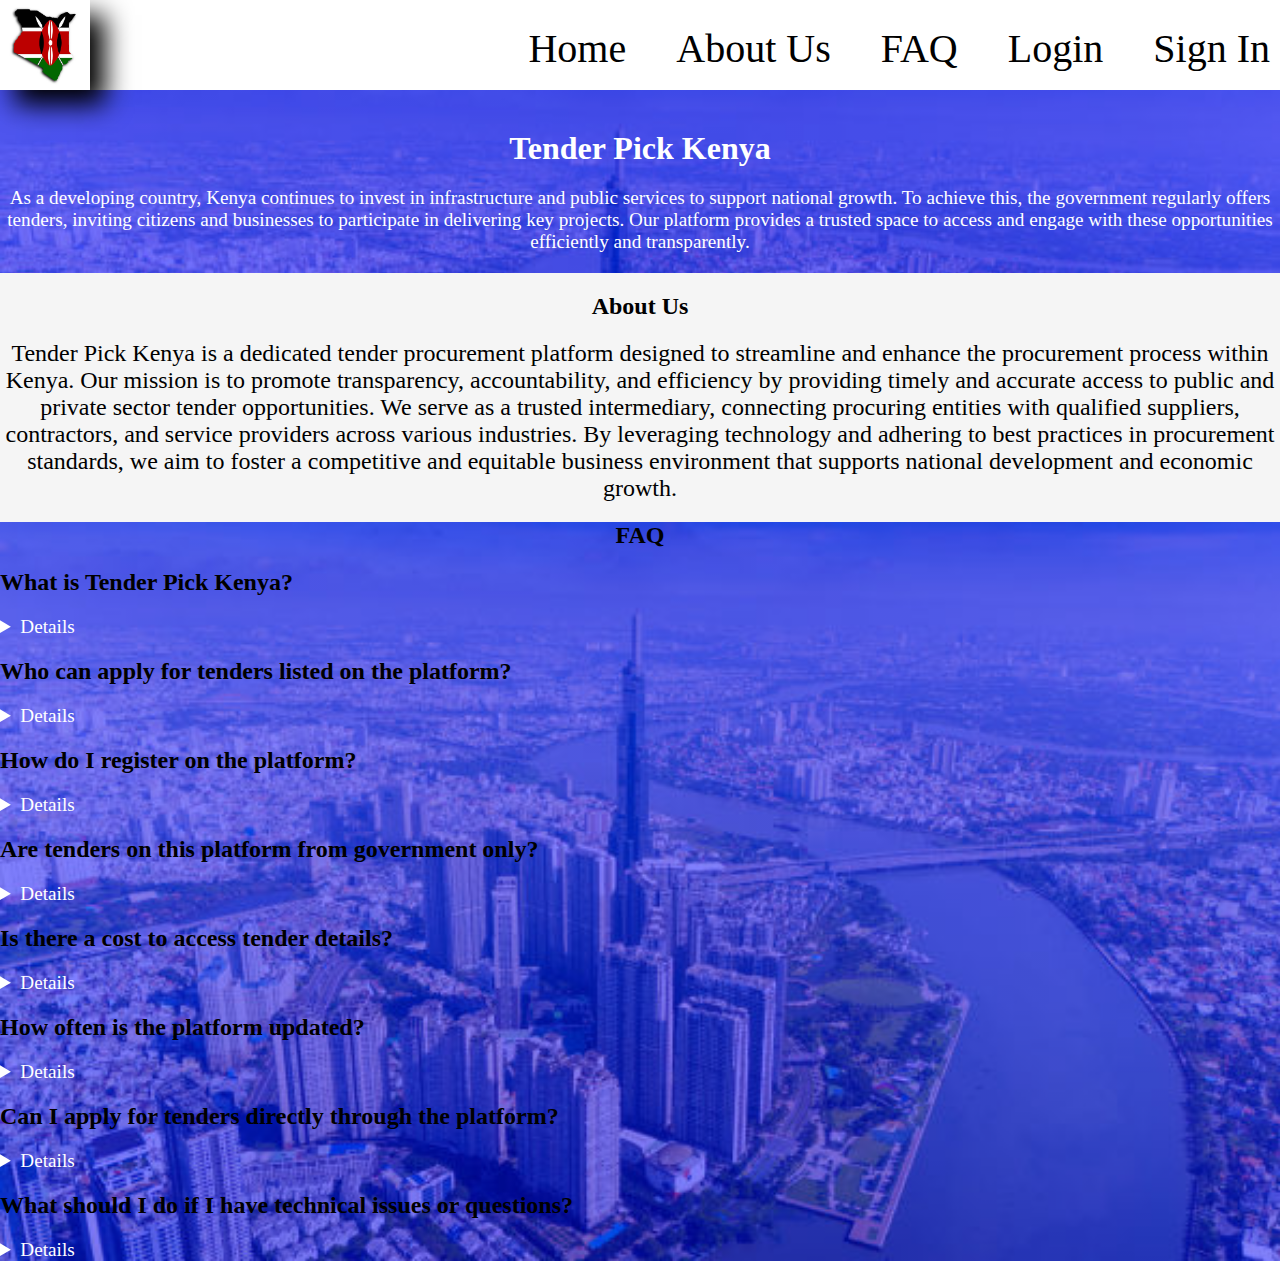
<file: index.html>
<!DOCTYPE html>
<html lang="en">
<head>
    <meta charset="UTF-8">
    <meta name="viewport" content="width=device-width, initial-scale=1.0">
    <title>Tender Kenya</title>
    <link rel="stylesheet" href="./tenderhome.css">
    <link rel="icon" href="/images/kenya.jpg">
</head>
<body id="home">
   <div class="container">
    <header>
        <nav>
            
            <ul>
                <li><img src="/images/kenya.jpg" alt="logo"></li>
                <li><a href="#home2">home</a></li>
                <li><a href="#aboutus">about us</a></li>
                <li><a href="#FAQ">FAQ</a></li>
                <li><a href="login.html" target="">Login</a></li>
                <li><a href="signin.html" target="">sign in</a></li>
            </ul>
            
        </nav>
        <h1 id="home2">Tender Pick Kenya</h1>
        <p>As a developing country, Kenya continues to invest in infrastructure and public services to support national growth. To achieve this, the government regularly offers tenders, inviting citizens and businesses to participate in delivering key projects. Our platform provides a trusted space to access and engage with these opportunities efficiently and transparently. </p>
    </header>
   </div>
   <main>
    <div class="container3"><h2 id="aboutus">about us</h2>
    <p> Tender Pick Kenya is a dedicated tender procurement platform designed to streamline and enhance the procurement process within Kenya. Our mission is to promote transparency, accountability, and efficiency by providing timely and accurate access to public and private sector tender opportunities. We serve as a trusted intermediary, connecting procuring entities with qualified suppliers, contractors, and service providers across various industries. By leveraging technology and adhering to best practices in procurement standards, we aim to foster a competitive and equitable business environment that supports national development and economic growth.
    </p></div>
    <div class="container2">
    <section id="FAQ">
        <h2>FAQ</h2>
        <p>What is Tender Pick Kenya?</p>
        <details>Tender Pick Kenya is an online platform that provides access to public and private sector tenders across Kenya, aiming to promote transparency and efficiency in procurement.</details>
        <p>Who can apply for tenders listed on the platform?</p>
        <details>Any registered business, company, or individual that meets the eligibility criteria specified in a given tender can apply.</details>
        <p> How do I register on the platform?</p>
        <details>Click on the “Sign In” link in the navigation menu and follow the registration instructions to create an account.</details>
        <p> Are tenders on this platform from government only?</p>
        <details>No. While many tenders are government-issued, the platform also lists procurement opportunities from NGOs, private companies, and other institutions.</details>
        <p>Is there a cost to access tender details?</p>
        <details>Basic access to tender listings is free. However, some detailed documents or premium services may require a subscription or payment.</details>
        <p>How often is the platform updated?</p>
        <details>Tender listings are updated daily to ensure users have access to the most current opportunities.</details>
        <p>Can I apply for tenders directly through the platform?</p>
        <details>Some tenders may allow direct submission through the platform, while others will redirect you to the issuing organization's official submission process.</details>
        <p>What should I do if I have technical issues or questions?</p>
        <details>You can reach out to our support team via the “Contact Us” section, or email us at [support@example.com].</details>
    </section>
</div>
   </main>
   
   
    
</body>
</html>
</file>
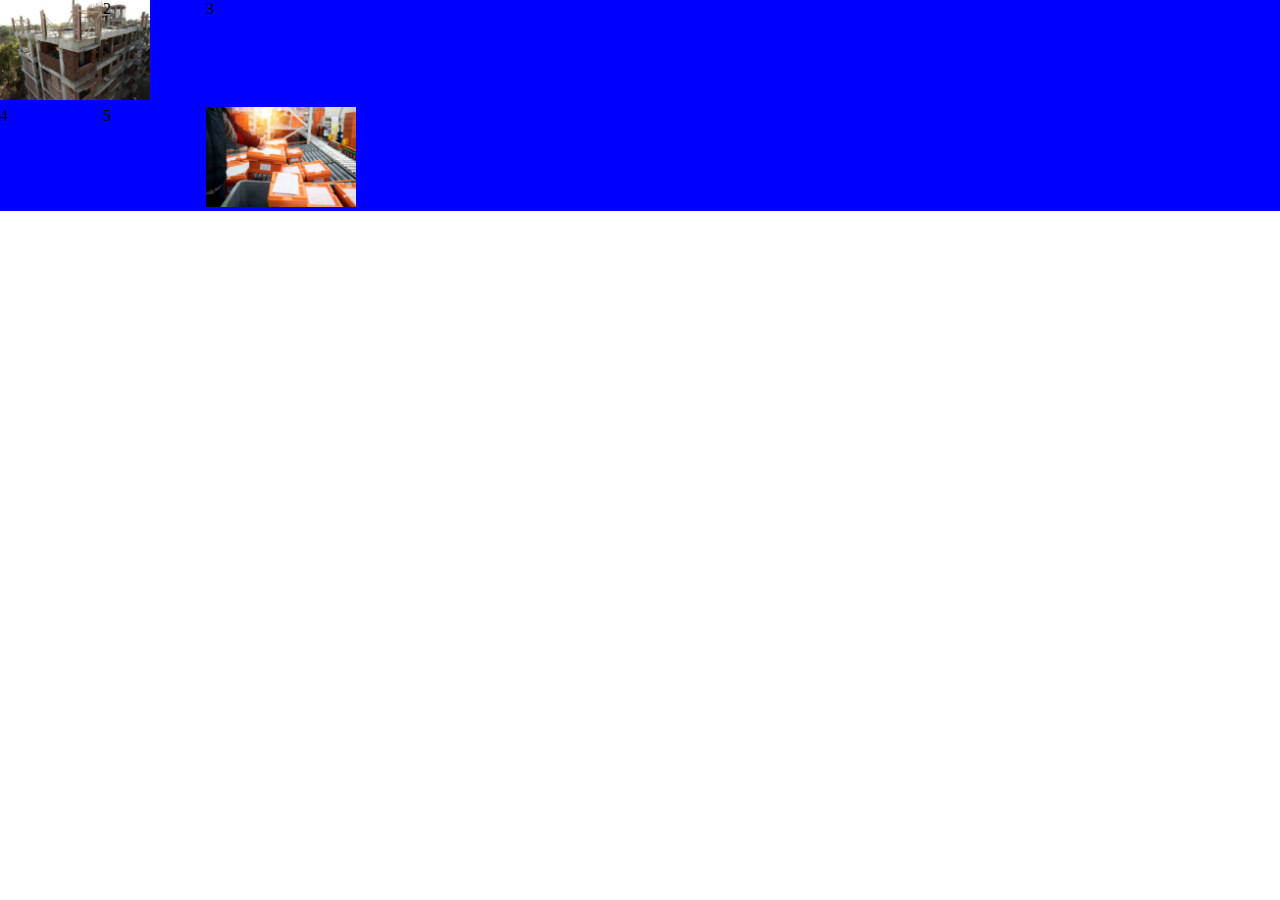
<file: grid.html>
<!DOCTYPE html>
<html lang="en">
<head>
    <meta charset="UTF-8">
    <meta name="viewport" content="width=device-width, initial-scale=1.0">
    <title>grid</title>
    <link rel="stylesheet" href="grid.css">
</head>
<div class="container">
    <div><img src="/images/keja.jpg" alt="" height="100px"></div>
    <div>2</div>
    <div>3</div>
    <div>4</div>
    <div>5</div>
    <div><img src="/images/kits.jpg" alt="" height="100px"></div>
</div>
<body>
    
</body>
</html>
</file>
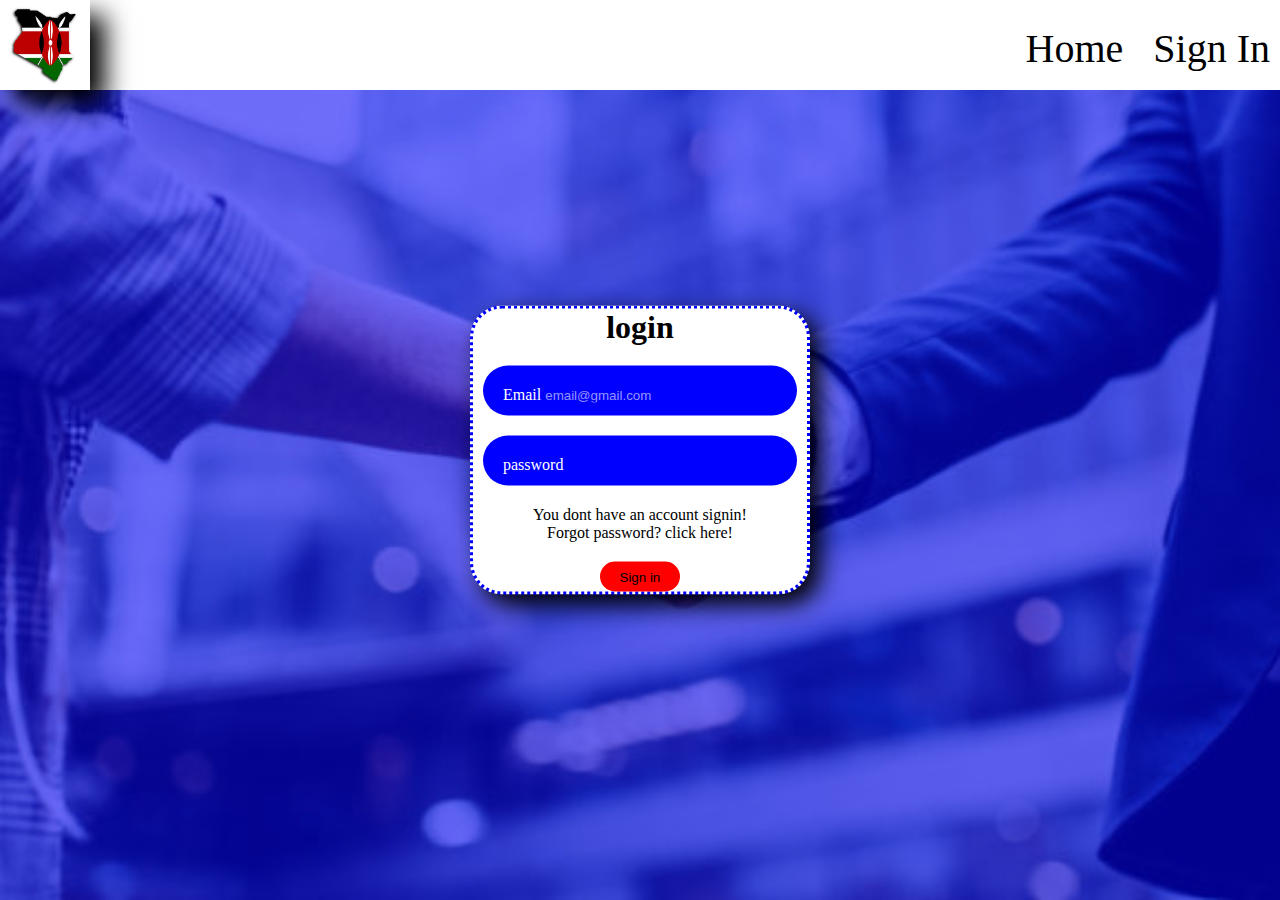
<file: login.html>
<!DOCTYPE html>
<html lang="en">
<head>
    <meta charset="UTF-8">
    <meta name="viewport" content="width=device-width, initial-scale=1.0">
    <title>Tender Kenya</title>
    <link rel="stylesheet" href="login.css">
    <link rel="icon" href="/images/kenya.jpg">
</head>
<body>
    <div class="container">
        <nav>
           
            <ul>
                <li><img src="/images/kenya.jpg" alt="" height="70px"></li>
                <li><a href="index.html" target="">Home</a></li>
                <li><a href="signin.html" target="">Sign in</a></li>
            </ul>
        </nav>
        <div class="formfield">
            <h1>login</h1>
           

            <div class="inputfield" >
                <label for="email">Email</label>
                <input type="email" placeholder="email@gmail.com" id="email">

            </div>

            <div class="inputfield">
                <label for="name">password</label>
                <input type="password" id="password">

            </div>

            <div class="pgroup"><p id="Message"> You dont have an account <a href="signin.html">signin!</a> </p>
            <p>Forgot password? <a href="#">click here!</a></p> </div>

            <div class="btnfield">
                <button type="submit">Sign in</button>
            </div>

        </div>

    </div>
    
</body>
</html>
</file>
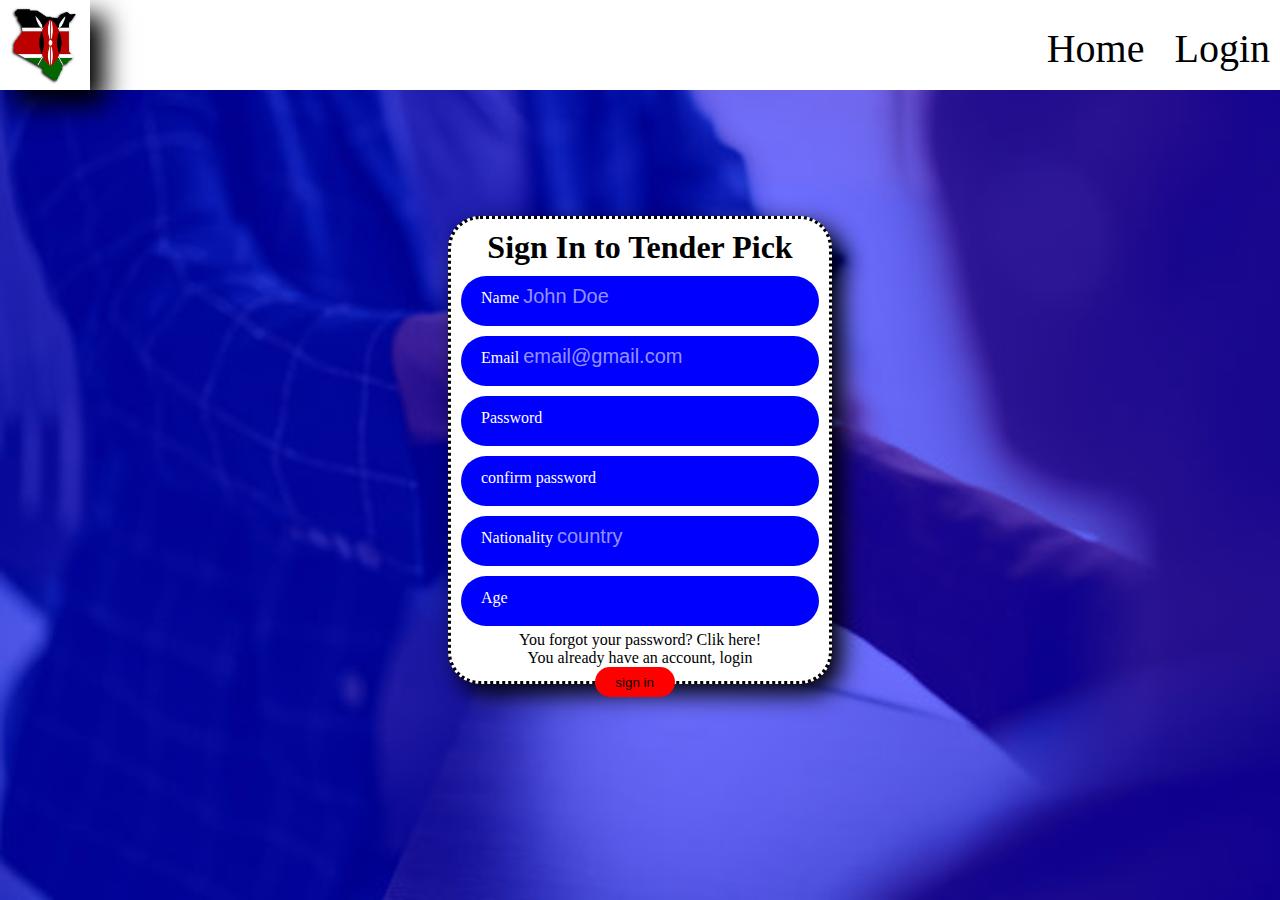
<file: signin.html>
<!DOCTYPE html>
<html lang="en">
<head>
    <meta charset="UTF-8">
    <meta name="viewport" content="width=device-width, initial-scale=1.0">
    <title>Tender Kenya</title>
    <link rel="stylesheet" href="signin.css">
    <link rel="icon" href="/images/kenya.jpg">
</head>
<body>
    <div class="container">
        <nav>
           
            <ul>
                <li><img src="/images/kenya.jpg" alt="" height="70px"></li>
                <li><a href="tenderhome.html" target="">Home</a></li>
                <li><a href="login.html" target="">login</a></li>
            </ul>
        </nav>
        <div class="formfield">
            <form action="" id="myform">
            <h1>Sign In to Tender Pick</h1>
            <div class="inputfield">
                <label for="name">Name</label>
                <input type="text" name="name" id="name" placeholder="John Doe">
            </div>
            <div class="inputfield">
                <label for="email">Email</label>
                <input type="email" id="email" placeholder="email@gmail.com">
            </div>
            <div class="inputfield">
                <label for="password">Password</label>
                <input type="password" id="password">
            </div>
            <div class="inputfield">
                <label for="confirmpassword">confirm password</label>
                <input type="password" id="confirmpassword">
                
            </div>
            <div class="inputfield">
                <label for="nationality">Nationality</label>
                <input type="text" id="nationality" placeholder="country">
            </div>
             <div class="inputfield">
                <label for="age">Age</label>
                <input type="number" id="age">
             </div>
           <div class="pgroup"> 
            <p id="errorMessage" style="color: red;"></p>
            <p>You forgot your password? <a href="#">Clik here!</a></p>
            <p id="Message">You already have an account, <a href="login.html">login</a></p>
        </div>
        <div class="btnfield">
            <button type="submit">sign in</button></div>
    </form>

        </div>
    </div>
  <script src="signin.js"></script>  
</body>
</html>
</file>
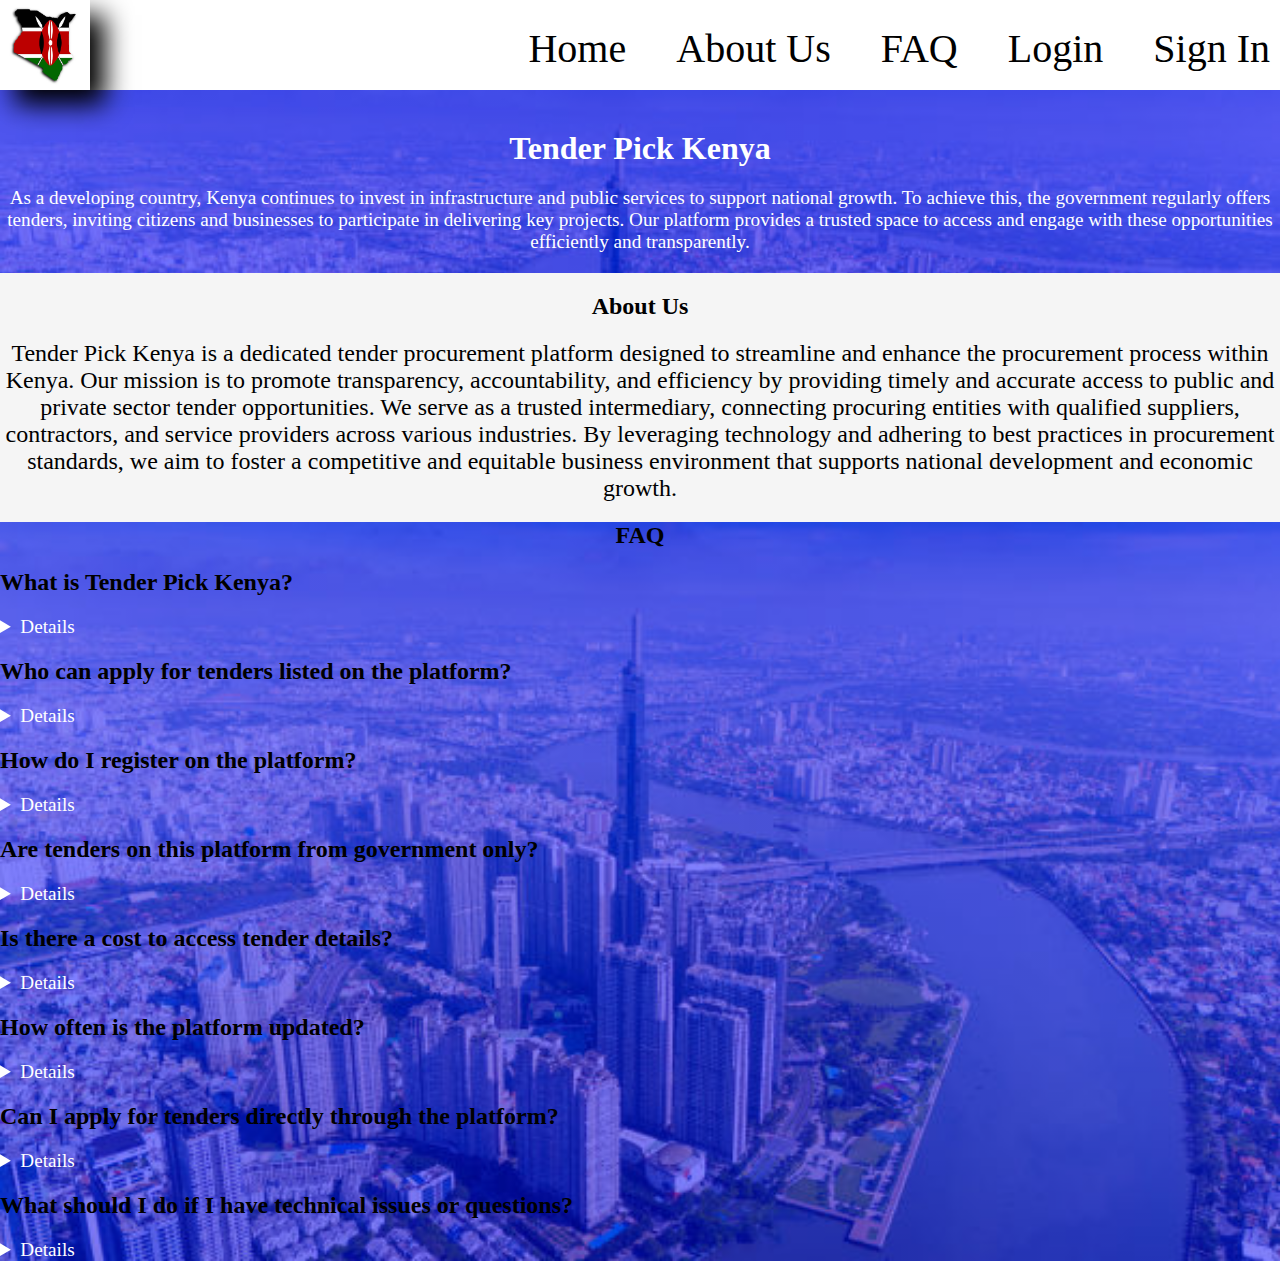
<file: tenderhome.html>
<!DOCTYPE html>
<html lang="en">
<head>
    <meta charset="UTF-8">
    <meta name="viewport" content="width=device-width, initial-scale=1.0">
    <title>Tender Kenya</title>
    <link rel="stylesheet" href="tenderhome.css">
    <link rel="icon" href="/images/kenya.jpg">
</head>
<body id="home">
   <div class="container">
    <header>
        <nav>
            
            <ul>
                <li><img src="/images/kenya.jpg" alt="logo"></li>
                <li><a href="#home2">home</a></li>
                <li><a href="#aboutus">about us</a></li>
                <li><a href="#FAQ">FAQ</a></li>
                <li><a href="login.html" target="">Login</a></li>
                <li><a href="signin.html" target="">sign in</a></li>
            </ul>
        </nav>
        <h1 id="home2">Tender Pick Kenya</h1>
        <p>As a developing country, Kenya continues to invest in infrastructure and public services to support national growth. To achieve this, the government regularly offers tenders, inviting citizens and businesses to participate in delivering key projects. Our platform provides a trusted space to access and engage with these opportunities efficiently and transparently. </p>
    </header>
   </div>
   <main>
    <div class="container3"><h2 id="aboutus">about us</h2>
    <p> Tender Pick Kenya is a dedicated tender procurement platform designed to streamline and enhance the procurement process within Kenya. Our mission is to promote transparency, accountability, and efficiency by providing timely and accurate access to public and private sector tender opportunities. We serve as a trusted intermediary, connecting procuring entities with qualified suppliers, contractors, and service providers across various industries. By leveraging technology and adhering to best practices in procurement standards, we aim to foster a competitive and equitable business environment that supports national development and economic growth.
    </p></div>
    <div class="container2">
    <section id="FAQ">
        <h2>FAQ</h2>
        <p>What is Tender Pick Kenya?</p>
        <details>Tender Pick Kenya is an online platform that provides access to public and private sector tenders across Kenya, aiming to promote transparency and efficiency in procurement.</details>
        <p>Who can apply for tenders listed on the platform?</p>
        <details>Any registered business, company, or individual that meets the eligibility criteria specified in a given tender can apply.</details>
        <p> How do I register on the platform?</p>
        <details>Click on the “Sign In” link in the navigation menu and follow the registration instructions to create an account.</details>
        <p> Are tenders on this platform from government only?</p>
        <details>No. While many tenders are government-issued, the platform also lists procurement opportunities from NGOs, private companies, and other institutions.</details>
        <p>Is there a cost to access tender details?</p>
        <details>Basic access to tender listings is free. However, some detailed documents or premium services may require a subscription or payment.</details>
        <p>How often is the platform updated?</p>
        <details>Tender listings are updated daily to ensure users have access to the most current opportunities.</details>
        <p>Can I apply for tenders directly through the platform?</p>
        <details>Some tenders may allow direct submission through the platform, while others will redirect you to the issuing organization's official submission process.</details>
        <p>What should I do if I have technical issues or questions?</p>
        <details>You can reach out to our support team via the “Contact Us” section, or email us at [support@example.com].</details>
    </section>
</div>
   </main>
   
   
    
</body>
</html>
</file>
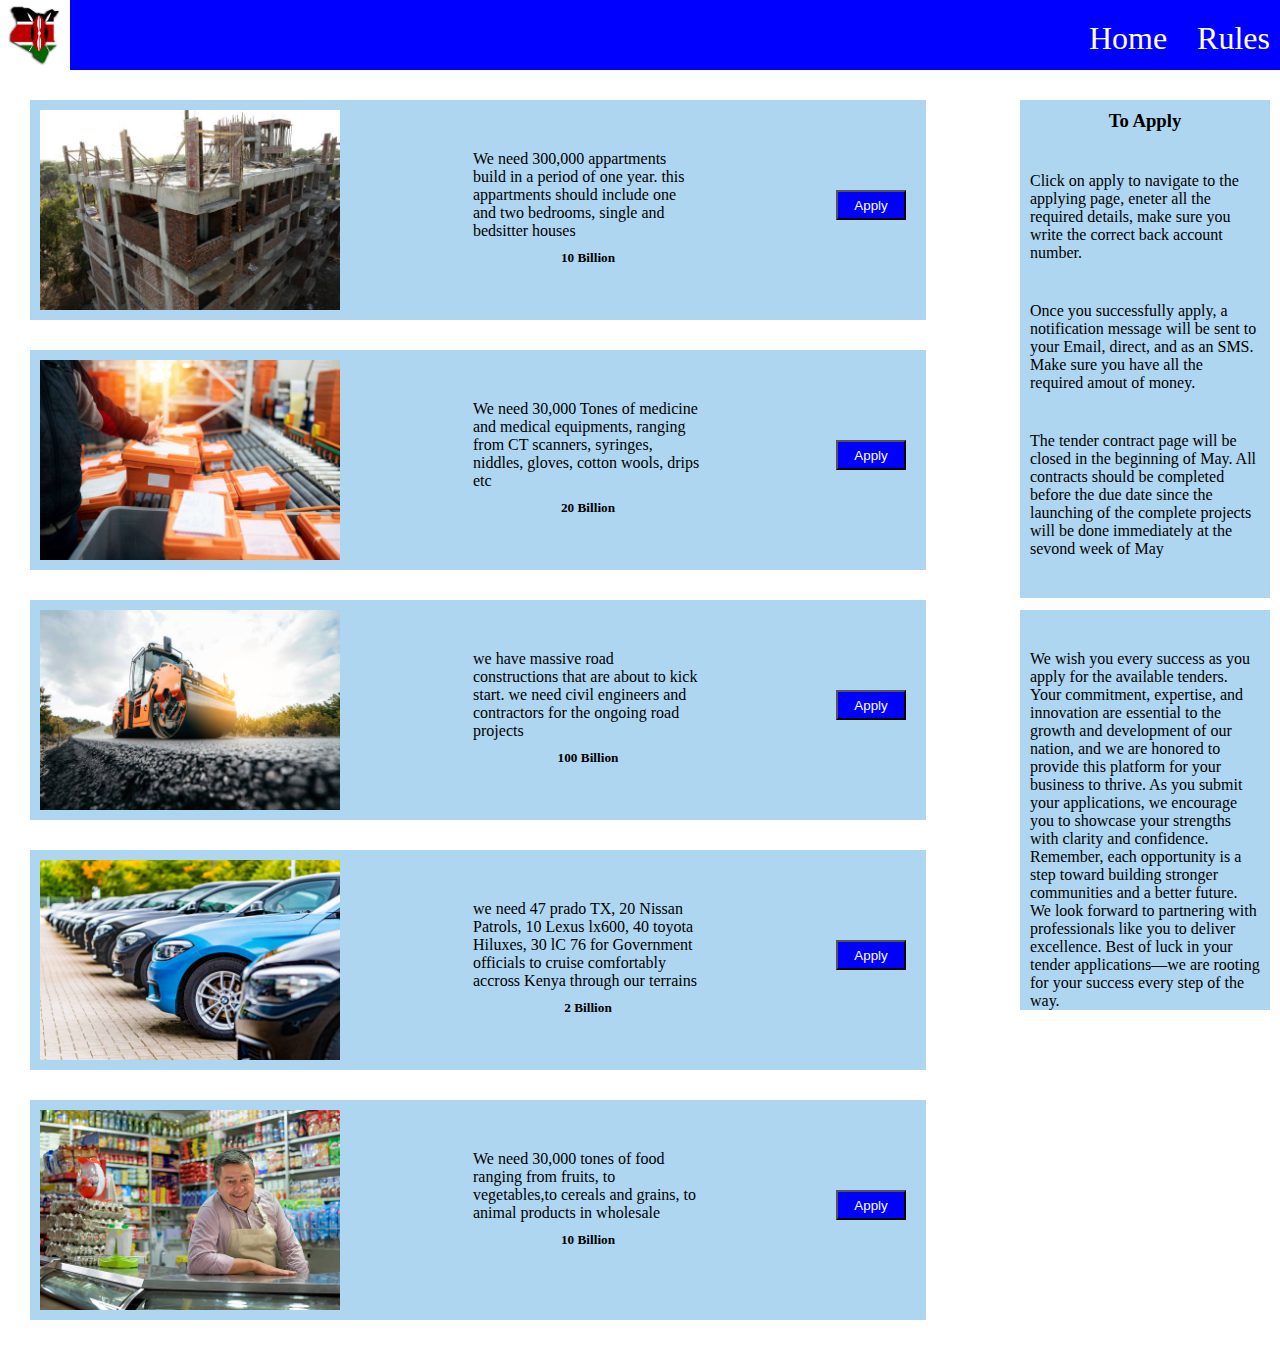
<file: tenderlist.html>
<!DOCTYPE html>
<html lang="en">
<head>
  <meta charset="UTF-8">
  <meta name="viewport" content="width=device-width, initial-scale=1.0">
  <title>Tender Kenya</title>
  <link rel="stylesheet" href="tenderlist.css">
  <link rel="icon" href="/images/kenya.jpg">
</head>
<body>
  <header>
  <nav>
    <ul>
      <div class="logo"><img src="/images/kenya.jpg" alt="" height="70px"></div>
      <li><a href="tenderhome.html"> Home</a></li>
      <li><a href="#">Rules</a></li>
    </ul>
  </nav>
</header>
 <main>
  <div class="float">
    <h3>To Apply</h3>
    <p>Click on apply to navigate to the applying page, eneter all the required details, make sure you write the correct back account number. 
      <p>Once you successfully apply, a notification message will be sent to your Email, direct, and as an SMS. Make sure you have all the required amout of money.</p>
      <p>The tender contract page will be closed in the beginning of May. All contracts should be completed before the due date since the launching of the complete projects will be done immediately at the sevond week of May</p>
    </p>
  </div>

  <div class="construction">
    <img src="/images/keja.jpg" alt="construction" height="200px">
    <div class="p">
      
      <p> We need 300,000 appartments build in a period of one year. this appartments should include one and two bedrooms, single and bedsitter houses </p> 
      <h5>10 Billion</h5>
    </div>
    

    <button>Apply</button>
  </div>
  <div class="construction">
    <img src="/images/kits.jpg" alt="construction" height="200px">
    <div class="p">
      
      <p> We need 30,000 Tones of medicine and medical equipments, ranging from CT scanners, syringes, niddles, gloves, cotton wools, drips etc </p> 
      <h5>20 Billion</h5>
    </div>
    

    <button>Apply</button>
  </div>
  <div class="float2">
    <p>We wish you every success as you apply for the available tenders. Your commitment, expertise, and innovation are essential to the growth and development of our nation, and we are honored to provide this platform for your business to thrive. As you submit your applications, we encourage you to showcase your strengths with clarity and confidence. Remember, each opportunity is a step toward building stronger communities and a better future. We look forward to partnering with professionals like you to deliver excellence. Best of luck in your tender applications—we are rooting for your success every step of the way.
    </p>
  </div>
  <div class="construction">
    <img src="/images/road.jpg" alt="construction" height="200px">
    <div class="p">
      
      <p> we have massive road constructions that are about to kick start. we need civil engineers and contractors for the ongoing road projects </p> 
      <h5>100 Billion</h5>
    </div>
    

    <button>Apply</button>
  </div>
  <div class="construction">
    <img src="/images/Suv.jpg" alt="construction" height="200px">
    <div class="p">
      
      <p> we need 47 prado TX, 20 Nissan Patrols, 10 Lexus lx600, 40 toyota Hiluxes, 30 lC 76 for Government officials to cruise comfortably accross Kenya through our terrains</p> 
      <h5>2 Billion</h5>
    </div>
    

    <button>Apply</button>
  </div>
  <div class="construction">
    <img src="/images/food.jpg" alt="whole sale food" height="200px">
    <div class="p">
      
      <p> We need 30,000 tones of food ranging from fruits, to vegetables,to cereals and grains, to animal products in wholesale  </p> 
      <h5>10 Billion</h5>
    </div>
    

    <button>Apply</button>
  </div>


 </main>

  
</body>
</html>
</file>
<file: tenderhome.css>
*{
    margin: 0%;
    padding: 0%;
    box-sizing: border-box;
}
:root{
    --BGCOLOR:rgba(0, 0, 255, 0.555);
    --TEXT:white;
    --BODY:#f5f5f5;
    --HOVER:red;
    --SECTION:rgba(0, 0, 255, 0.493);

}
.container{
    width: 100%;
    background-image: linear-gradient(var(--BGCOLOR), var(--BGCOLOR)), url(/images/background.jpg);
    background-repeat: no-repeat;
    background-size: cover;

}
.container p{
    text-align: center;
    padding-bottom: 20px;
}
body{
    background-color: var(--BODY);
}
html{
    scroll-behavior: smooth;
}

ul li a{
    color: black;
    text-decoration: none;
}
li{
    text-transform: capitalize;
    list-style: none;
    margin-top: 10px;
    padding-right: 10px;
    
}
ul{
    background-color: var(--TEXT);
    display: flex;
    justify-content: right;
    gap: 40px;
    
}
li:hover{
    cursor: pointer;
    color: var(--HOVER);
}
li a:hover{
    color:var(--HOVER);
}
 h1{
    text-align: center;
    margin-top: 40px;
    color: white;
 }
  p{
    font-size: 1.2rem;
    margin-bottom: 20px;
    text-align: center;
    color: white;
    margin-top: 20px;
  }
   main p{
    color: black;
    font-size: 1.5rem;
    text-align: center;
   }

   h2{
    text-align: center;
    text-transform: capitalize;
    margin-top: 10px;
   }
    .container2{
        background-image: linear-gradient(var(--SECTION), var(--SECTION)), url(/images/background.jpg);
        background-size: cover;
        background-repeat: no-repeat;
       
    }
    
    details {
        
        font-size: 1.2rem;
        color:white;
    }
    section p{
        text-align: left;
        font-weight: 700;
    }
    img{
        position: absolute;
        top: 0%;
        left: 0%;
    }
    nav{
        position: fixed;
        top: 0%;
        width: 100%;
    }
    /* small screen */
    @media screen and (max-width: 576px) {
        nav ul li img {
            height: 30px;
        }
        nav ul{
           height: 30px; 
           justify-content: right;
           gap: 10px;
        }
        nav ul li a{
           font-size: 1rem; 
        }
        
    }

    @media screen and (max-width: 693px) {
        nav ul li a{
            font-size: 1.2rem;
            
        }
        nav ul li img{
            height: 50px;
            box-shadow: 5px 5px 10px black;

        }
        nav ul{
            height: 50px;
        }
        nav ul li{
            padding-top: 15px;
        }
    }
    @media screen and (max-width: 730px) {
    nav ul{
        gap: 20px;
        height: 50px;
    }
    nav ul li img{
        height: 50px;
    }
    .container h1{
        padding-top: 20px;
    }
   } 
    
     @media screen and (max-width: 786px) {
        nav ul{
            height: 70px;
        }
        nav ul li img{
            height: 70px;
            box-shadow: 10px 10px 25px black; 
        }
        nav ul li a{
            font-size: 1.5rem;
        }
        nav ul li{
            padding-top: 20px;
        }
        h1{
            margin-top: 70px;
        }
     }
     @media screen and (max-width: 992px) {
        nav ul li img{
            height: 70px;
            box-shadow: 10px 10px 25px black;
            
        }
        nav ul{
            height: 70px;
        }
        nav ul li{
            font-size: 2rem;
            padding-top: 20px;
        }
        h1{
            padding-top: 90px;
        }
        
     }
     @media screen and (max-width:1200px) {
        nav ul li img{
            height: 90px;
            box-shadow: 15px 15px 25px black;
        }
        nav ul{
            height: 90px;
        }
        nav ul li{
            font-size: 2.5rem;
            padding-top: 15px;
        }
        h1{
            padding-top: 90px;
        }
        p{
            font-size: auto;
        }
        
     }  
    
     @media screen and (max-width:1400px) {
        nav ul li img{
            height: 90px;
            box-shadow: 15px 15px 25px black;
        }
        nav ul{
            height: 90px;
        }
        nav ul li{
            font-size: 2.5rem;
            padding-top: 15px;
        }
        h1{
            padding-top: 90px;
        }
        p{
            font-size: auto;
        }
        
     }
     @media screen and (max-width:1400px) {
        nav ul li img{
            height: 90px;
            box-shadow: 15px 15px 25px black;
        }
        nav ul{
            height: 90px;
        }
        nav ul li{
            font-size: 2.5rem;
            padding-top: 15px;
        }
        h1{
            padding-top: 90px;
        }
        p{
            font-size: auto;
        }
        
     }
     @media screen and (max-width:1400px) {
        nav ul li img{
            height: 90px;
            box-shadow: 15px 15px 25px black;
        }
        nav ul{
            height: 90px;
        }
        nav ul li{
            font-size: 2.5rem;
            padding-top: 15px;
        }
        h1{
            padding-top: 90px;
        }
        p{
            font-size: auto;
        }
        
     }
     @media screen and (min-width:1400px) {
        nav ul li img{
            height: 90px;
            box-shadow: 15px 15px 25px black;
        }
        nav ul{
            height: 90px;
        }
        nav ul li{
            font-size: 2.5rem;
            padding-top: 15px;
        }
        h1{
            padding-top: 90px;
        }
        p{
            font-size: auto;
        }
        
     }
</file>
<file: grid.css>
*{
    margin: 0%;
    padding: 0%;
    box-sizing: border-box;
}
.container{
    background-color: blue;
    display: grid;
    grid-template-columns: 100px 100px 100px;
    grid-gap: 3px;
}
</file>
<file: login.css>
*{
    margin: 0%;
    padding: 0%;
    box-sizing: border-box;
}
:root{
    --BGCOLOR:rgba(0, 0, 255, 0.555);
    --FORM:white;
}
.container{
    height: 100vh;
    width:100%;
    background-image: linear-gradient(var(--BGCOLOR), var(--BGCOLOR)), url(/images/deal.jpg);
    background-repeat: no-repeat;
    background-size: cover;
}
 .formfield{
    background-color: white;
    width: 60%;
    max-width: 340px;
    /* height: auto;
    max-height: auto; */
    top: 50%;
    left: 50%;
    transform: translate(-50%, -50%);
    position: absolute;
    border-radius: 2rem;
    box-shadow: 10px 10px 25px black;
    border: dotted blue;

 }
 h1{
    text-align: center;
 }
 .inputfield{
    padding-left: 20px;
    margin-top: 20px;
    background-color: blue;
    margin-left: 10px;
    margin-right: 10px;
    color: white;
    height: 50px;
    padding-top: 20px;
    border-radius: 2rem;
    

 }
 
 input{
    background-color: transparent;
    border: none;
    color: white;
 }
 input::placeholder{
    color: rgba(255, 255, 255, 0.589);
 }
 .pgroup{
    margin-top: 20px;
 }
 p{
    text-align: center;
 }
 .btnfield{
    margin-left: 38%;
    margin-top: 20px;
 }
 button{
    width: 80px;
    height: 30px;
    background-color: red;
    border: none;
    border-radius: 2rem;
    cursor: pointer;
 }
 nav ul{
   display: flex;
   justify-content:flex-end;
   padding-right: 10px;
 }
 a{
    color: black;
    text-decoration: none;
    
 }
 a:hover{
    color: red;
 }
 ul{
    background-color: white;
    display: flex;
    font-size: 2rem;
    text-transform: capitalize;
    gap: 30px;
    list-style: none;
 }
 li{
    margin-top: 10px;
 }
 nav ul li img{
   position: absolute;
   top: 0%;
   left: 0%;
 }
 /* media querries */
 @media screen and (min-width: 1400px) {
    nav ul li img{
       height: 90px;
       box-shadow: 15px 15px 25px black;
   }
   nav ul{
       height: 90px;
   }
   nav ul li{
       font-size: 2.5rem;
       padding-top: 15px;
   }
   .formfield{
    height: auto;
    width: 70%;
   }
   .inputfield{
    width: 90%;
    margin-right: 10px;
    height: 90px;
   }
   input{
    height: 30px;
    font-size: 20px;
    width: 90%;
   }
  }
 @media screen and (max-width: 1400px) {
   nav ul li img{
      height: 90px;
      box-shadow: 15px 15px 25px black;
  }
  nav ul{
      height: 90px;
  }
  nav ul li{
      font-size: 2.5rem;
      padding-top: 15px;
  }
 }
 @media screen and (max-width:1200px) {
    nav ul li img{
       height: 90px;
       box-shadow: 15px 15px 25px black;
   }
   nav ul{
       height: 90px;
   }
   nav ul li{
       font-size: 2.5rem;
       padding-top: 15px;
   }
   
  }
  @media screen and (max-width: 992px) {
    nav ul li img{
       height: 70px;
       box-shadow: 10px 10px 25px black;
       
   }
   nav ul{
       height: 70px;
   }
   nav ul li{
       font-size: 2rem;
       padding-top: 20px;
   }
   .formfield{
    /* display: none; */
    max-height: 100%;
   }
  }
  @media screen and (max-width: 786px) {
    nav ul{
       height: 70px;
   }
   nav ul li img{
       height: 70px;
       box-shadow: 10px 10px 25px black; 
   }
   nav ul li a{
       font-size: 1.5rem;
   }
   nav ul li{
       padding-top: 20px;
   }
  }


 @media screen and (max-width: 576px){
    nav ul li img{
       height: 60px;
       box-shadow: 15px 15px 25px black;
   }
   nav ul{
       height: 60px;
   }
   nav ul li{
       font-size: 1.5rem;
       padding-top: 5px;
   }
   .formfield{
    height: auto; 
   }
    
  }
</file>
<file: signin.css>
*{
    margin: 0%;
    padding: 0%;
    box-sizing: border-box;

}
:root{
    --BGcOLOR:rgba(0, 0, 255, 0.555);
    --FORM:white;
}
.container{
    height: 100vh;
    width: 100%;
    background-image: linear-gradient(var(--BGcOLOR), var(--BGcOLOR)), url(/images/shake\ hands.jpg);
    background-repeat: no-repeat;
    background-size: cover;
}
.formfield{
   background-color: white;
   width: auto;
   max-width: 65%;
   height: auto;
   max-height:63%;
   top: 50%;
   left: 50%;
   position: absolute;
   transform: translate(-50%, -50%);
   border-radius: 2rem;
   box-shadow: 10px 10px 25px black;
   border: dotted;
}
 h1{
    text-align: center;
    margin-top: 10px;
 }
 .inputfield{
    background-color: blue;
 }
 a{
    color: black;
    text-decoration: none;
 }
 a:hover{
    color: red;
 }
 ul{
    background-color: white;
    display: flex;
    font-size: 2rem;
    justify-content: flex-end;
    text-transform: capitalize;
    gap: 30px;
    list-style: none;
    padding-right: 10px;
 }
 li{
    margin-top: 10px;
 }
 img{
   position: absolute;
   top: 0%;
   left: 0%;
 }
 .inputfield{
    padding-left: 20px;
    margin-top: 10px;
    background-color: blue;
    margin-left: 10px;
    margin-right: 10px;
    color: white;
    height: 30px;
    padding-top: 5px;
    border-radius: 2rem;
    

 }
 input{
    background-color: transparent;
    border: none;
    color: white;
 }
 input::placeholder{
    color: rgba(255, 255, 255, 0.589);
 }
 .pgroup{
    margin-top: 5px;
 }
 p{
    text-align: center;
 }
 .btnfield{
    margin-left: 38%;
    margin-top: 0px;
 }
 button{
    width: 80px;
    height: 30px;
    background-color: red;
    border: none;
    border-radius: 2rem;
    cursor: pointer;
 }
 a{
    color: black;
    text-decoration: none;
 }
 a:hover{
    color: red;
 }
 ul{
    background-color: white;
    display: flex;
    font-size: 2rem;
    text-transform: capitalize;
    gap: 30px;
    list-style: none;
 }
 li{
    margin-top: 10px;
 }
 @media screen and (min-width: 1400px) {
   nav ul li img{
      height: 90px;
      box-shadow: 15px 15px 25px black;
  }
  nav ul{
      height: 90px;
  }
  nav ul li{
      font-size: 2.5rem;
      padding-top: 15px;
  }
  .formfield{
   width: 30%;
   height: 52%;
  }
  .inputfield{
   height: 50px;
  }
  input{
   height: 30px;
   width: 50%;
   font-size: 20px;
  }
 }
@media screen and (max-width: 1400px) {
  nav ul li img{
     height: 90px;
     box-shadow: 15px 15px 25px black;
 }
 nav ul{
     height: 90px;
 }
 nav ul li{
     font-size: 2.5rem;
     padding-top: 15px;
 }
 .formfield{
   width: 30%;
   height: 52%;
  }
  .inputfield{
   height: 50px;
  }
  input{
   height: 30px;
   width: 50%;
   font-size: 20px;
  }
}
@media screen and (max-width:1200px) {
   nav ul li img{
      height: 90px;
      box-shadow: 15px 15px 25px black;
  }
  nav ul{
      height: 90px;
  }
  nav ul li{
      font-size: 2.5rem;
      padding-top: 15px;
  }
  
 }
 @media screen and (max-width: 992px) {
   nav ul li img{
      height: 70px;
      box-shadow: 10px 10px 25px black;
      
  }
  nav ul{
      height: 70px;
  }
  nav ul li{
      font-size: 2rem;
      padding-top: 20px;
  }
  .formfield{
   /* display: none; */
   max-height: 100%;
  }
 }
 @media screen and (max-width: 786px) {
   nav ul{
      height: 70px;
  }
  nav ul li img{
      height: 70px;
      box-shadow: 10px 10px 25px black; 
  }
  nav ul li a{
      font-size: 1.5rem;
  }
  nav ul li{
      padding-top: 20px;
  }
 }


@media screen and (max-width: 576px){
   nav ul li img{
      height: 60px;
      box-shadow: 15px 15px 25px black;
  }
  nav ul{
      height: 60px;
  }
  nav ul li{
      font-size: 1.5rem;
      padding-top: 5px;
  }
  .formfield{
   height: auto; 
  }
   
 }
</file>
<file: tenderlist.css>
*{
    margin: 0%;
    padding: 0%;
    box-sizing: border-box;
}
  nav{
    background-color: blue;
  }
ul{
    display: flex;
    list-style: none;
    justify-content: right;
    height: 70px;
    gap: 30px;
    padding-right: 10px;
   
}
li a{
    color: white;
    font-size: 2rem;
    text-decoration: none;
    
}
.logo{
    position: absolute;
    top: 0%;
    left: 0%;
}
li{
    margin-top: 20px;
}
li a:hover{
    color: red;
}
.construction{
    background-color: #aed6f1;
    display: flex;
    margin: 30px;
    padding: 10px;
    justify-content: space-between;
    width: 70%;
}
p{
    max-width: 250px;
    padding-top: 40px;
    padding-left: 10px;
    padding-right: 10px;
}
button{
    height: 30px;
    width: 70px;
    color: white;
    background-color: blue;
    margin-top: 80px;
    margin-right: 10px;
}
h5{
    text-align: center;
    padding-top: 10px;
}
.float{
    background-color: #aed6f1;
    float: right;
    margin-right: 10px;
}
.float2{
    margin-top: 10px;
    background-color: #aed6f1;
    float: right;
    margin-right: 10px;
}
h3{
    text-align: center;
    margin-top: 10px;
}
</file>
